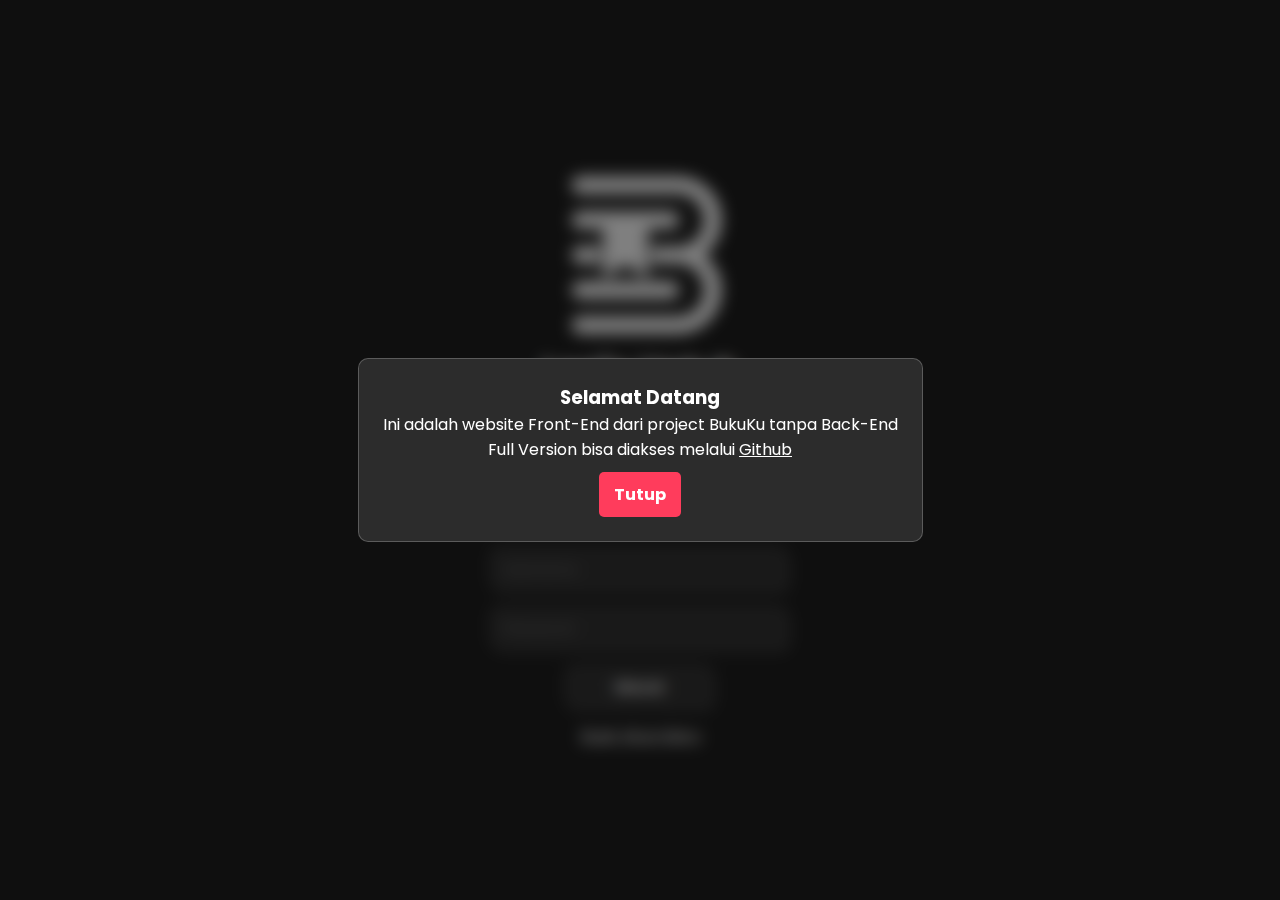
<file: index.html>
<!DOCTYPE html>
<html lang="en">
  <head>
    <meta charset="UTF-8" />
    <meta name="viewport" content="width=device-width, initial-scale=1.0" />
    <title>BukuKu - Login</title>
    <link rel="stylesheet" href="style/main.css" />
    <link rel="stylesheet" href="style/index.css">
  </head>
  <body>
    <div class="index-container">
      <div class="index-tittle-container">
        <div class="bukuku-logo"></div>
        <h1>Login Untuk Lacak Bacaanmu!</h1>
        <p>Temukan kembali buku-buku dan catatan bacaanmu bersama Bukuku.</p>
      </div>
      <form class="login-form" action="home.html" method="get">
        <input type="text" name="username" placeholder="Username" autocomplete="off" >
        <input type="password" name="password" placeholder="Password" >
        <button type="submit">Masuk</button>

        <a href="register.html">Buat Akun Baru</a>
      </form>
    </div>

    <!-- Pop-up -->
    <div class="popup" id="popup">
      <div class="popup-content">
        <h3>Selamat Datang</h3>
        <p>Ini adalah website Front-End dari project BukuKu tanpa Back-End</p>
        <p>Full Version bisa diakses melalui <a href="https://github.com/ElloRabyndra/BukuKu">Github</a></p>
        <button class="close-btn" onclick="closePopup()">Tutup</button>
      </div>
    </div>
    <script src="script/script.js"></script>
  </body>
</html>
</file>
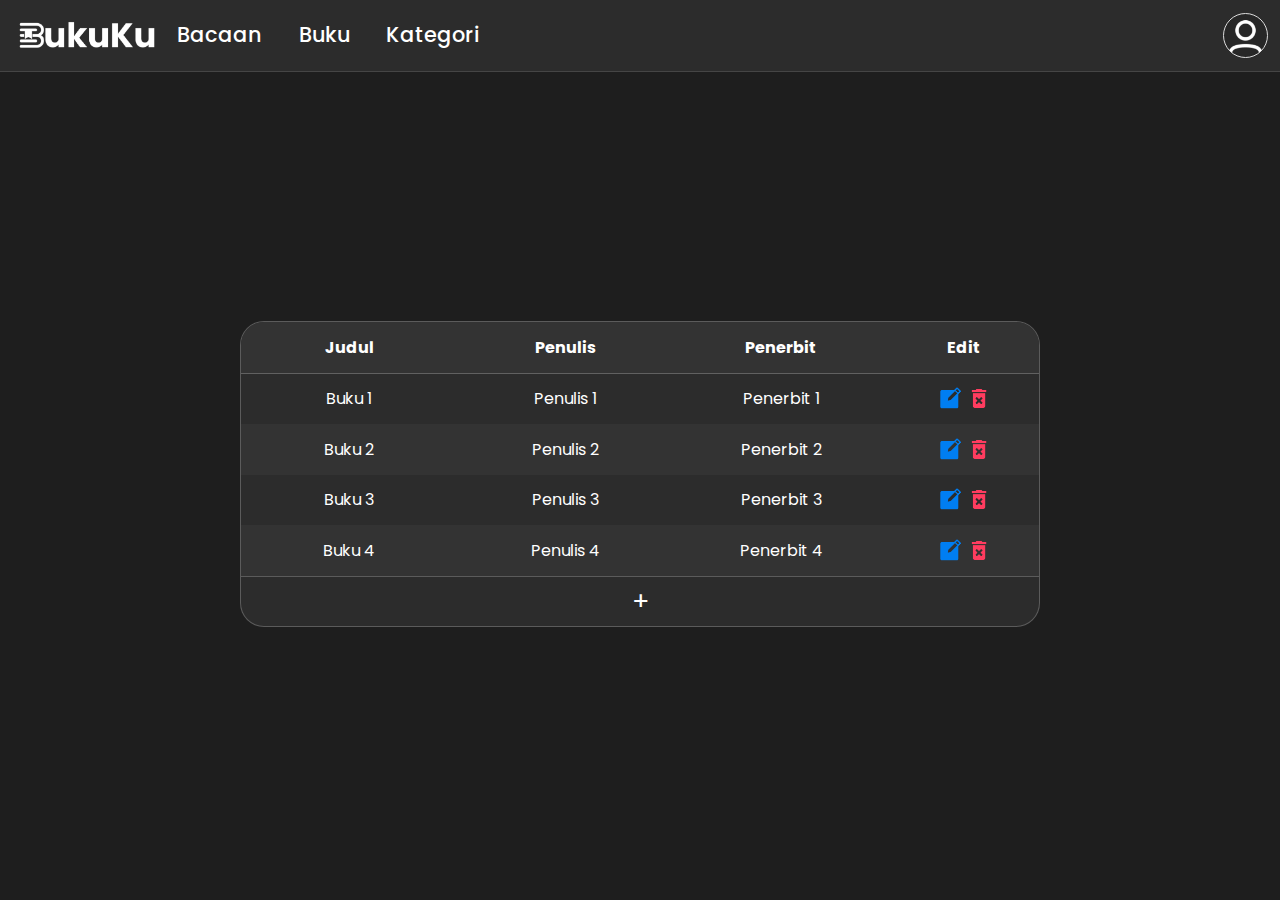
<file: books.html>
<!DOCTYPE html>
<html lang="en">
  <head>
    <meta charset="UTF-8" />
    <meta name="viewport" content="width=device-width, initial-scale=1.0" />
    <title>BukuKu - Buku</title>
    <link rel="stylesheet" href="style/main.css" />
    <link rel="stylesheet" href="style/books.css" />
  </head>
  <body>
    <nav>
      <div class="nav-left">
        <a href="home.html" class="bukuku-font"></a>
        <ul>
          <li><a href="nowReading.html">Bacaan</a></li>
          <li><a href="">Buku</a></li>
          <li><a href="categories.html">Kategori</a></li>
        </ul>
      </div>
      <a class="user-profile-icon desktop" href="profile.html"></a>
      <a class="user-profile-icon mobile" href="navbar.html"></a>
    </nav>
    <div class="buku">
      <div class="table">
        <div class="table-main">
          <div class="table-row">
            <div class="table-column">Judul</div>
            <div class="table-column">Penulis</div>
            <div class="table-column">Penerbit</div>
            <div class="table-column">Edit</div>
          </div>

          <!-- Ada Data -->
          <div class="table-row">
            <div class="table-column">
              <a href="viewBook.html"
                >Buku 1</a
              >
            </div>
            <div class="table-column">Penulis 1</div>
            <div class="table-column">Penerbit 1</div>
            <div class="table-column edit">
              <a
                href="updateBook.html"
                class="update"
              ></a>
              <form>
                <button class="delete" type="submit"></button>
              </form>
            </div>
          </div>
          <div class="table-row">
            <div class="table-column">
              <a href="viewBook.html"
                >Buku 2</a
              >
            </div>
            <div class="table-column">Penulis 2</div>
            <div class="table-column">Penerbit 2</div>
            <div class="table-column edit">
              <a
                href="updateBook.html"
                class="update"
              ></a>
              <form>
                <button class="delete" type="submit"></button>
              </form>
            </div>
          </div>
          <div class="table-row">
            <div class="table-column">
              <a href="viewBook.html"
                >Buku 3</a
              >
            </div>
            <div class="table-column">Penulis 3</div>
            <div class="table-column">Penerbit 3</div>
            <div class="table-column edit">
              <a
                href="updateBook.html"
                class="update"
              ></a>
              <form>
                <button class="delete" type="submit"></button>
              </form>
            </div>
          </div>
          <div class="table-row">
            <div class="table-column">
              <a href="viewBook.html"
                >Buku 4</a
              >
            </div>
            <div class="table-column">Penulis 4</div>
            <div class="table-column">Penerbit 4</div>
            <div class="table-column edit">
              <a
                href="updateBook.html"
                class="update"
              ></a>
              <form>
                <button class="delete" type="submit"></button>
              </form>
            </div>
          </div>
        </div>
        <a href="addBook.html" class="add-button">+</a>
      </div>
    </div>
  </body>
</html>
</file>
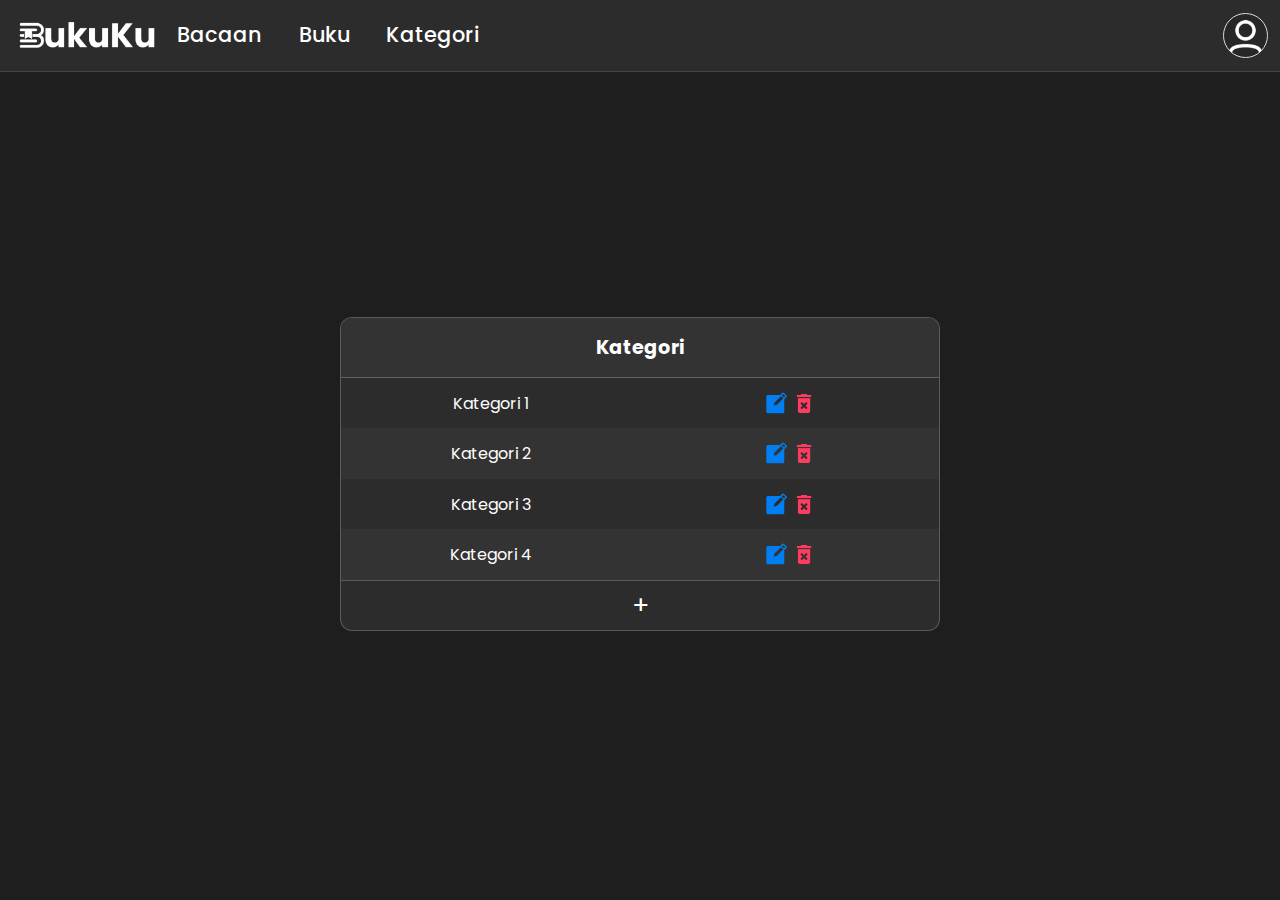
<file: categories.html>
<!DOCTYPE html>
<html lang="en">
  <head>
    <meta charset="UTF-8" />
    <meta name="viewport" content="width=device-width, initial-scale=1.0" />
    <title>BukuKu - Kategori</title>
    <link rel="stylesheet" href="style/main.css" />
    <link rel="stylesheet" href="style/categories.css" />
  </head>
  <body>
    <nav>
      <div class="nav-left">
        <a href="home.html" class="bukuku-font"></a>
        <ul>
          <li><a href="nowReading.html">Bacaan</a></li>
          <li><a href="books.html">Buku</a></li>
          <li><a href="">Kategori</a></li>
        </ul>
      </div>
      <a class="user-profile-icon desktop" href="profile.html"></a>
      <a class="user-profile-icon mobile" href="navbar.html"></a>
    </nav>
    <div class="kategori">
      <div class="kategori-container">
        <div class="table-main">
          <div class="table-row-kategori header">Kategori</div>
          <div class="table-row-kategori">
            <div class="table-column-kategori">Kategori 1</div>
            <div class="table-column-kategori edit">
              <a
                href="updateCategories.html"
                class="update"
              ></a>
              <form>
                <button class="delete" type="submit"></button>
              </form>
            </div>
          </div>
          <div class="table-row-kategori">
            <div class="table-column-kategori">Kategori 2</div>
            <div class="table-column-kategori edit">
              <a
                href="updateCategories.html"
                class="update"
              ></a>
              <form>
                <button class="delete" type="submit"></button>
              </form>
            </div>
          </div>
          <div class="table-row-kategori">
            <div class="table-column-kategori">Kategori 3</div>
            <div class="table-column-kategori edit">
              <a
                href="updateCategories.html"
                class="update"
              ></a>
              <form>
                <button class="delete" type="submit"></button>
              </form>
            </div>
          </div>
          <div class="table-row-kategori">
            <div class="table-column-kategori">Kategori 4</div>
            <div class="table-column-kategori edit">
              <a
                href="updateCategories.html"
                class="update"
              ></a>
              <form>
                <button class="delete" type="submit"></button>
              </form>
            </div>
          </div>
          <a href="addCategories.html" class="add-button">+</a>
        </div>
      </div>
    </div>
  </body>
</html>
</file>
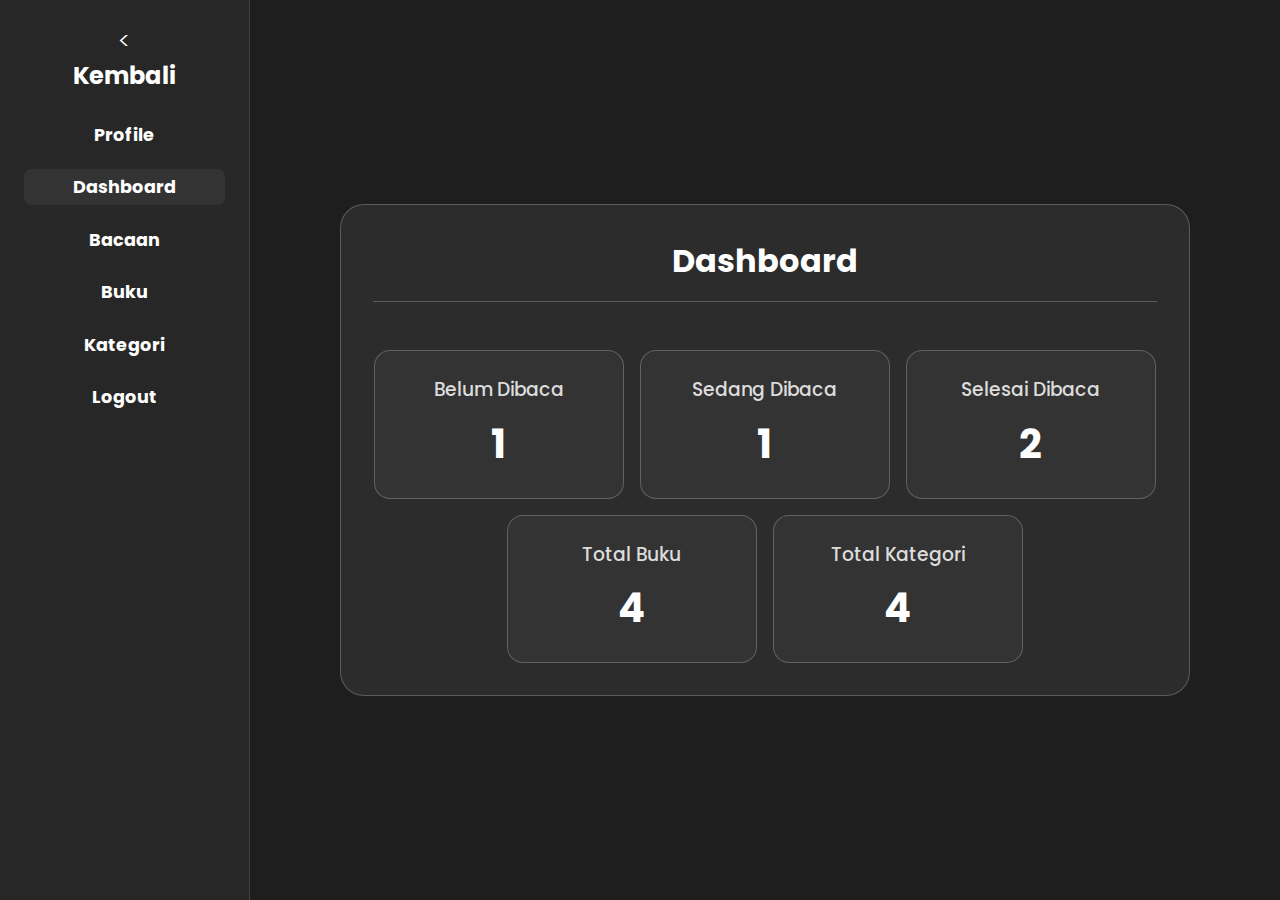
<file: dashboard.html>
<!DOCTYPE html>
<html lang="en">
  <head>
    <meta charset="UTF-8" />
    <meta name="viewport" content="width=device-width, initial-scale=1.0" />
    <title>BukuKu - Dashboard</title>
    <link rel="stylesheet" href="style/main.css" />
    <link rel="stylesheet" href="style/dashboard.css" />
  </head>
  <body>
    <div class="side-bar">
      <a class="back-button" href="home.html"
        ><span>&lt;</span> Kembali</a
      >
      <a class="side-bar-list" href="profile.html">Profile</a>
      <a class="side-bar-list side-bar-selected" href=""
        >Dashboard</a
      >
      <a class="side-bar-list" href="nowReading.html">Bacaan</a>
      <a class="side-bar-list" href="books.html">Buku</a>
      <a class="side-bar-list" href="categories.html">Kategori</a>
      <a class="side-bar-list" href="index.html">Logout</a>
    </div>

    <div class="user-container">
      <div class="dashboard-container">
        <a class="profile-back-button" href="navbar.html">Kembali</a>
        <h1>Dashboard</h1>
        <div class="dashboard-stats">
          <div class="dashboard-card">
            <h3>Belum Dibaca</h3>
            <p class="dashboard-number">1</p>
          </div>
          <div class="dashboard-card">
            <h3>Sedang Dibaca</h3>
            <p class="dashboard-number">1</p>
          </div>
          <div class="dashboard-card">
            <h3>Selesai Dibaca</h3>
            <p class="dashboard-number">2</p>
          </div>
          <div class="dashboard-card">
            <h3>Total Buku</h3>
            <p class="dashboard-number">4</p>
          </div>
          <div class="dashboard-card">
            <h3>Total Kategori</h3>
            <p class="dashboard-number">4</p>
          </div>
        </div>
      </div>
    </div>
  </body>
</html>
</file>
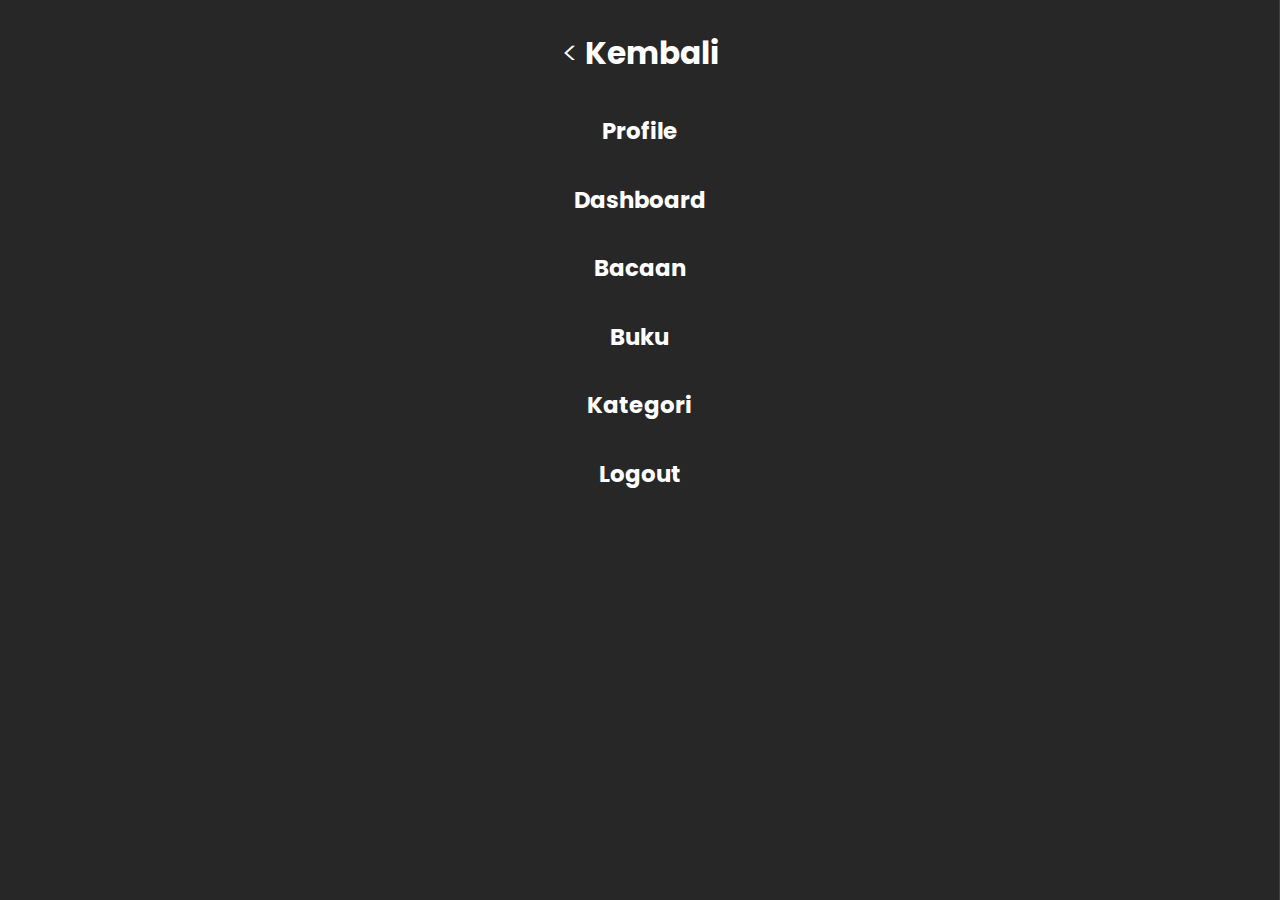
<file: navbar.html>
<!DOCTYPE html>
<html lang="en">
<head>
  <meta charset="UTF-8">
  <meta name="viewport" content="width=device-width, initial-scale=1.0">
  <title>BukuKu</title>
  <link rel="stylesheet" href="style/main.css">
  <link rel="stylesheet" href="style/navbar.css">
</head>
<body>
  <div class="side-bar">
    <a class="back-button" href="home.html"
      ><span>&lt;</span> Kembali</a
    >
    <a
      class="side-bar-list"
      href="profile.html"
      >Profile</a
    >
    <a class="side-bar-list" href="dashboard.html">Dashboard</a>
    <a class="side-bar-list" href="nowReading.html"
      >Bacaan</a
    >
    <a class="side-bar-list" href="books.html">Buku</a>
    <a class="side-bar-list" href="categories.html"
      >Kategori</a
    >
    <a class="side-bar-list" href="index.html">Logout</a>
  </div>
</body>
</html>
</file>
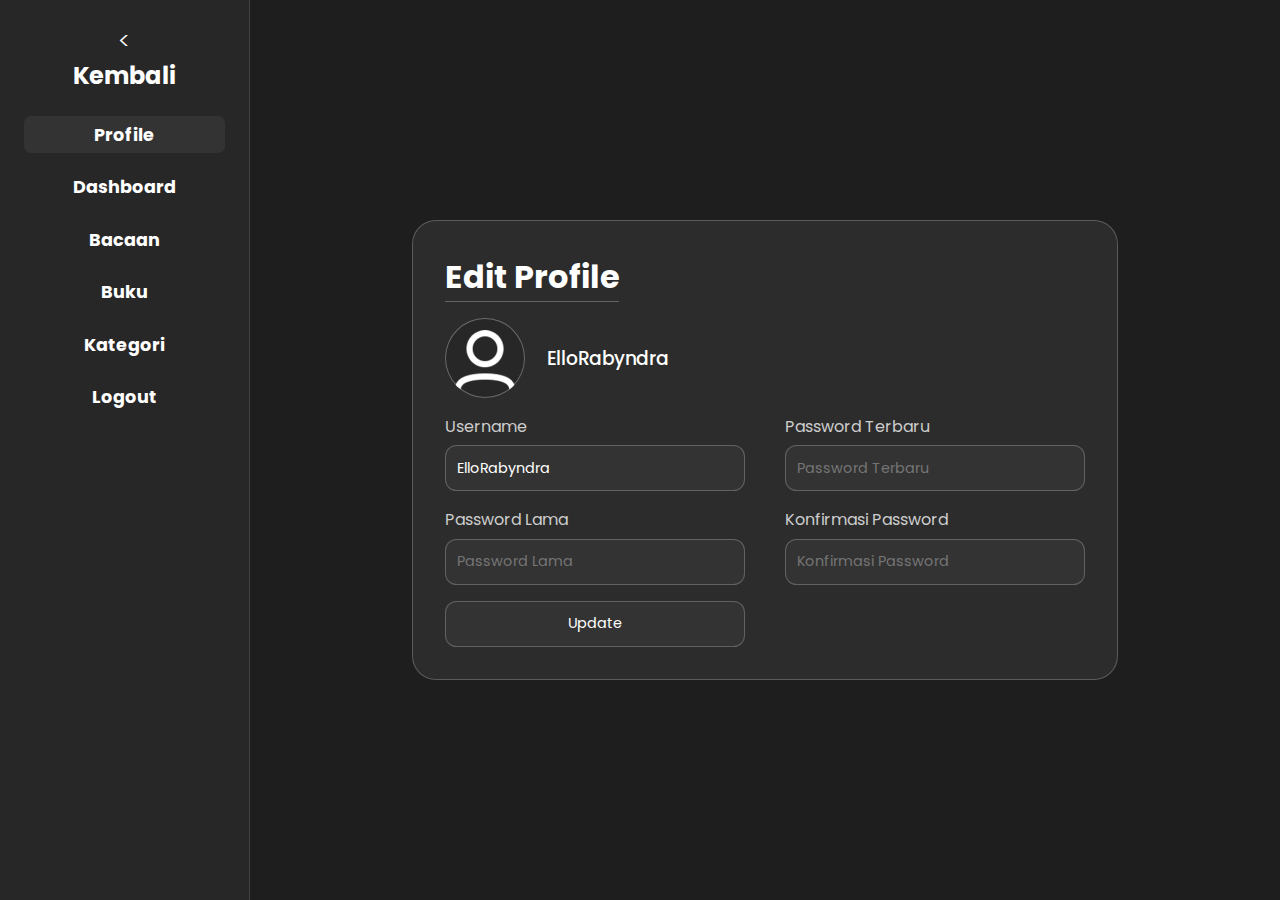
<file: profile.html>
<!DOCTYPE html>
<html lang="en">
  <head>
    <meta charset="UTF-8" />
    <meta name="viewport" content="width=device-width, initial-scale=1.0" />
    <title>BukuKu - Profile</title>
    <link rel="stylesheet" href="style/main.css" />
    <link rel="stylesheet" href="style/profile.css" />
  </head>
  <body>
    <div class="side-bar">
      <a class="back-button" href="home.html"
        ><span>&lt;</span> Kembali</a
      >
      <a
        class="side-bar-list side-bar-selected"
        href=""
        >Profile</a
      >
      <a class="side-bar-list" href="dashboard.html">Dashboard</a>
      <a class="side-bar-list" href="nowReading.html"
        >Bacaan</a
      >
      <a class="side-bar-list" href="books.html">Buku</a>
      <a class="side-bar-list" href="categories.html"
        >Kategori</a
      >
      <a class="side-bar-list" href="index.html">Logout</a>
    </div>

    <div class="user-container">
      <form
        class="edit-profile-container"
        action="profile.html"
        method="get"
      >
        <a class="profile-back-button" href="navbar.html">Kembali</a>
        <h1>Edit Profile</h1>
        <div class="edit-profile-header">
          <div class="user-profile-icon"></div>
          <h3>ElloRabyndra</h3>
        </div>
        <div class="edit-profile-field-container">
          <div class="edit-profile-field-left">
            <div class="edit-profile-field">
              <label for="username">Username</label>
              <input
                id="username"
                name="username"
                type="text"
                placeholder="Username"
                autocomplete="off"
                required
                value="ElloRabyndra"
              />
            </div>
            <div class="edit-profile-field">
              <label for="oldPassword">Password Lama</label>
              <input
                id="oldPassword"
                name="oldPassword"
                type="password"
                placeholder="Password Lama"
                autocomplete="off"
              />
            </div>
          </div>
          <div class="edit-profile-field-right">
            <div class="edit-profile-field">
              <label for="newPassword">Password Terbaru</label>
              <input
                id="newPassword"
                name="newPassword"
                type="password"
                placeholder="Password Terbaru"
                autocomplete="off"
              />
            </div>
            <div class="edit-profile-field">
              <label for="passwordConfirm">Konfirmasi Password</label>
              <input
                id="passwordConfirm"
                name="passwordConfirm"
                type="password"
                placeholder="Konfirmasi Password"
                autocomplete="off"
              />
            </div>
          </div>
        </div>
        <div class="edit-profile-field-container">
          <div class="edit-profile-field-left">
            <button class="edit-profile-submit" type="submit">Update</button>
          </div>
          <div class="edit-profile-field-right"></div>
        </div>
      </form>
    </div>
  </body>
</html>
</file>
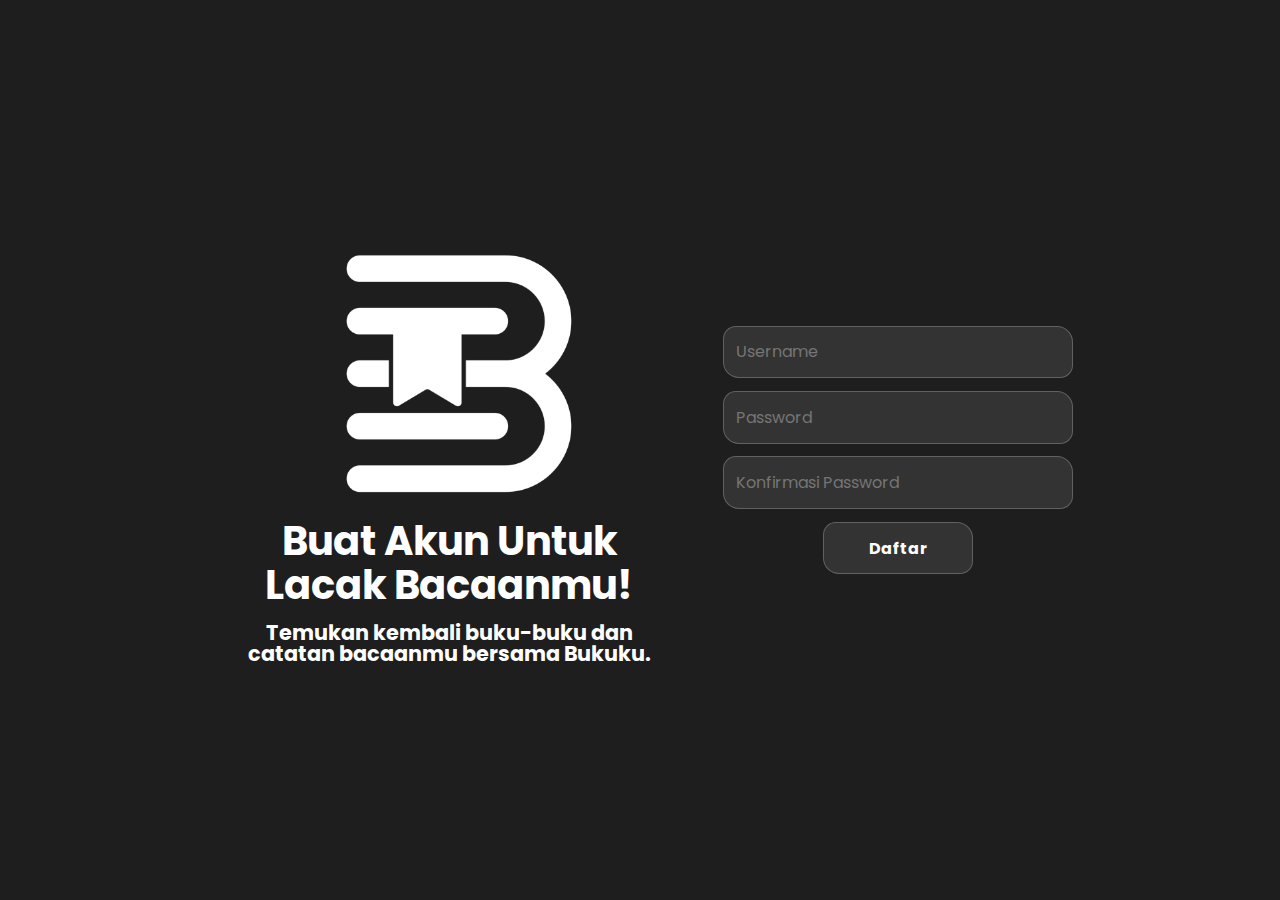
<file: register.html>
<!DOCTYPE html>
<html lang="en">
<head>
  <meta charset="UTF-8">
  <meta name="viewport" content="width=device-width, initial-scale=1.0">
  <title>BukuKu - Register</title>
  <link rel="stylesheet" href="style/main.css">
  <link rel="stylesheet" href="style/register.css">
</head>
<body>
  <div class="register-container">
    <div class="register-tittle-container">
      <div class="bukuku-logo"></div>
      <h1>Buat Akun Untuk Lacak Bacaanmu!</h1>
      <p>Temukan kembali buku-buku dan catatan bacaanmu bersama Bukuku.</p>
    </div>
    <form class="register-form" action="index.html" method="get">
      <input type="text" name="username" placeholder="Username" autocomplete="off">
      <input type="password" name="password" placeholder="Password">
      <input pattern="^[a-zA-Z0-9]+$" type="password" name="passwordConfirm" placeholder="Konfirmasi Password">
      <button type="submit">Daftar</button>
    </form>
  </div>
</body>
</html>
</file>
<file: style/main.css>
/* Font */
@import url("https://fonts.googleapis.com/css2?family=Poppins:ital,wght@0,100;0,200;0,300;0,400;0,500;0,600;0,700;0,800;0,900;1,100;1,200;1,300;1,400;1,500;1,600;1,700;1,800;1,900&display=swap");

/* CSS Style */
* {
  margin: 0;
  padding: 0;
  box-sizing: border-box;
  font-family: "Poppins", sans-serif;
  -webkit-tap-highlight-color: rgba(255, 255, 255, 0);
  -webkit-tap-highlight-color: transparent;
  scroll-behavior: smooth;
}

body {
  background-color: #3b3b3b;
  background-color: #2e2e2e;
  background-color: #1e1e1e;
  /* background: linear-gradient(to right, #434343 0%, black 95%);  */
  height: 100vh;
}

/* ---------------------------------------------------------------------------------------------------------- */
/* Navbar */
nav {
  padding: 0.4em;
  background-color: #e9e9e9;
  background-color: #2c2c2c;
  display: flex;
  gap: 0.3em;
  justify-content: space-between;
  align-items: center;
  position: fixed;
  z-index: 1000;
  top: 0;
  left: 0;
  right: 0;
  color: white;
  border-bottom: 1px solid #dcdcdc25;
}

nav .nav-left {
  display: flex;
  align-items: center;
}

nav .bukuku-font {
  display: block;
  width: 160px;
  height: 50px;
  background-image: url(../asset/BukuKu_Font_White.png);
  background-size: cover;
  color: #3a3b3d;
}

nav ul {
  list-style: none;
  display: flex;
  gap: 1em;
}

nav ul a {
  text-decoration: none;
  color: inherit;
  display: block;
  padding: 0.6em 0.5em;
  font-size: 1.3em;
  font-weight: 500;
}

nav li a::after {
  content: "";
  display: block;
  padding-bottom: 1px;
  border-bottom: 1px solid #3a3b3d;
  border-bottom: 1px solid #dcdcdc;
  transform: scalex(0);
  transition: 0.2s linear;
}

nav li a:hover::after {
  transform: scalex(1);
}

.user-profile-icon {
  overflow: hidden;
  display: flex;
  justify-content: center;
  align-items: center;
  color: white;
  text-decoration: none;
  font-size: 1.2em;
  font-weight: bold;
  margin-right: 0.3em;
  width: 45px;
  height: 45px;
  background-color: rgb(148, 148, 148);
  background-color: #272727;
  background-image: url(../asset/user-icon-white.png);
  background-size: 95%;
  background-position: center;
  border-radius: 50%;
  border: 1px solid #dcdcdc;
}

/* ---------------------------------------------------------------------------------------------------------- */
/* Tabel */
.table {
  overflow: hidden;
  display: flex;
  flex-direction: column;
  width: 800px;
  background-color: rgb(241, 241, 241);
  background-color: white;
  background-color: #2c2c2c;
  color: white;
  border-radius: 1.5em;
  border: 1px solid #dcdcdc46;
}

.table-main {
  display: flex;
  flex-direction: column;
}

.table-main .table-row {
  width: 100%;
  display: grid;
  grid-template-columns: repeat(3, 1fr);
  cursor: pointer;
  transition: 0.3s;
  color: inherit;
  text-decoration: none;
}

.table-main .table-row:nth-child(1) {
  font-weight: bold;
  border-bottom: 1px solid #dcdcdc46;
}

.table-main .table-row:nth-child(odd) {
  background-color: rgb(223, 223, 223);
  background-color: #333333;
}

.table-main .table-row:not(:nth-child(1)):hover {
  background-color: rgb(205, 205, 205);
  background-color: #272727;
}

.table-main .table-column {
  text-align: center;
  padding: 0.8em 0.5em;
}

.table-main .table-column a {
  color: inherit;
  text-decoration: none;
  display: block;
}

.add-button {
  color: inherit;
  text-decoration: none;
  text-align: center;
  display: block;
  width: 100%;
  padding: 0.2em;
  font-size: 1.6em;
  cursor: pointer;
  border-top: 1px solid #dcdcdc46;
  transition: 0.3s;
}

.add-button:active {
  background-color: rgb(228, 228, 228);
  background-color: #1e1e1e;
}

/* ---------------------------------------------------------------------------------------------------------- */
/* Empty  Data*/
.empty-data {
  display: flex;
  justify-content: center;
  align-items: center;
  padding: 6em;
  margin: auto;
  gap: 2.5em;
  color: rgb(185, 185, 185);
  height: 300px;
  cursor: pointer;
}

.empty-data p {
  font-size: 1.2em;
}

/* ---------------------------------------------------------------------------------------------------------- */
/* Cover Buku */
.book-cover {
  display: flex;
  justify-content: center;
  align-items: center;
  width: 240px;
  height: 350px;
  border-radius: 1.2em;
  background-color: rgb(227, 227, 227);
  background-color: #333333;
  cursor: pointer;
  transition: 0.3s;
  border: 3px solid #ffffff50;
}

.book-cover:hover {
  transform: translateY(-8px);
}

.book-cover .bukuku-logo {
  width: 120px;
  height: 120px;
  background-image: url(../asset/BukuKu-02.png);
  background-size: cover;
}

.withCover {
  background-size: cover;
}

/* Alert Login & Register */
.auth-alert {
  text-align: center;
  padding: 0.5em 0.8em;
  border-radius: 0.8em;
  font-size: 1em;
  color: white;
  background-color: rgba(255, 79, 79, 0.5);
  border: 1px solid #dcdcdc46;
}

/* Profile */

.side-bar {
  padding: 1em 1.5em;
  background-color: #272727;
  display: flex;
  flex-direction: column;
  gap: 1em;
  justify-content: start;
  align-items: center;
  width: 300px;
  height: 100%;
  top: 0;
  bottom: 0;
  left: 0;
  color: white;
  border-right: 1px solid #dcdcdc25;
  text-align: center;
}

.back-button,
.side-bar-list {
  width: 100%;
  display: block;
  font-size: 1.5em;
  color: inherit;
  text-decoration: none;
  padding: 0.3em 1.8em;
  border-radius: 0.4em;
  font-weight: bold;
  transition: 0.3s;
}

.back-button:hover,
.side-bar-list:hover {
  background-color: #333333;
}

.back-button span {
  font-weight: 300;
}

.side-bar-list {
  font-size: 1.1em;
}

.side-bar-selected {
  background-color: #333333;
}

.mobile {
  display: none;
}

@media only screen and (max-width: 600px) {
  nav ul {
    display: none;
  }

  .desktop {
    display: none;
  }

  .mobile {
    display: flex;
  }
}
</file>
<file: style/index.css>
/* ---------------------------------------------------------------------------------------------------------- */
/* Index */

.index-container {
  height: 100vh;
  display: flex;
  flex-direction: column;
  align-items: center;
  justify-content: center;
  gap: 2em;
}

.index-tittle-container {
  color: #ffffff;
  display: flex;
  flex-direction: column;
  align-items: center;
  justify-content: center;
  font-weight: bold;
}

.index-tittle-container .bukuku-logo {
  width: 200px;
  height: 200px;
  background-image: url(../asset/BukuKu-02.png);
  background-size: cover;
}

.index-tittle-container h1 {
  text-align: center;
  width: 300px;
  line-height: 1.1em;
}

.index-tittle-container p {
  width: 350px;
  text-align: center;
  margin: 0.8em;
  line-height: 1em;
}

.login-form {
  display: flex;
  flex-direction: column;
  align-items: center;
  gap: 0.8em;
}

.login-form input,
.login-form button {
  width: 300px;
  border: none;
  outline: none;
  padding: 0.8em;
  border-radius: 0.8em 1em;
  font-size: 0.9em;
  background-color: #333333;
  color: white;
  border: 1px solid #dcdcdc46;
  transition: 0.3s; 
}

.login-form button {
  width: 150px;
  font-weight: bold;
  color: white;
  transition: 0.3s;
  cursor: pointer;
}

.login-form input:focus-within,
.login-form button:focus-within,
.login-form button:active {
  background-color: #272727;

}

.login-form a {
  color: white;
}

.auth-alert {
  width: 300px;
}


 /* Pop-up */
 .popup {
  display: none; 
  position: fixed;
  left: 0;
  top: 0;
  width: 100%;
  height: 100%;
  background-color: rgba(0, 0, 0, 0.5); 
  backdrop-filter: blur(8px);
  justify-content: center;
  align-items: center;
  padding: 1.5em;
  z-index: 1000; 
}

.popup-content {
  background-color: #2c2c2c; 
  color: white; 
  padding: 1.5em;
  border-radius: 10px;
  text-align: center;
  border: 1px solid #dcdcdc46;
}

.popup-content a {
  color: white;
}

.close-btn {
  background-color: #ff3c5c; 
  color: white;
  border: none;
  font-size: 1em;
  font-weight: bold;
  padding: 10px 15px;
  border-radius: 5px;
  cursor: pointer;
  margin-top: 10px;
}
</file>
<file: style/books.css>
/* ---------------------------------------------------------------------------------------------------------- */
/* Buku */
.buku,
.add-book {
  padding: 4em;
  padding-top: 7em;
  min-height: 100vh;
  display: flex;
  flex-direction: column;
  justify-content: center;
  align-items: center;
  color: #3a3b3d;
}

.buku .table-main .table-row {
  grid-template-columns: repeat(3, 1fr) 150px;
}

/* List Buku */
.table-main .table-column.edit {
  display: flex;
  justify-content: center;
  gap: 0.2em;
}

.table-main .table-column.edit .update {
  background-image: url(../asset/update.png);
}

.table-main .table-column.edit .delete {
  background-image: url(../asset/delete.png);
  border: none;
  outline: none;
  background-color: transparent;
  cursor: pointer;
}

.update,
.delete {
  width: 25px;
  height: 25px;
  background-size: cover;
  display: block;
}

/* View Buku */
.view-book {
  padding: 4em;
  padding-top: 7em;
  min-height: 100vh;
  display: flex;
  flex-direction: column;
  justify-content: center;
  align-items: center;
  color: #3a3b3d;
}

.view-book-container {
  overflow: hidden;
  display: flex;
  flex-direction: column;
  width: 800px;
  background-color: rgb(241, 241, 241);
  background-color: #2c2c2c;
  color: white;
  border-radius: 1.5em;
  border: 1px solid #dcdcdc46;
}

.view-book-container .view-book-header {
  background-color: rgb(223, 223, 223);
  background-color: #333333;
  padding: 1em;
  text-align: center;
  font-size: 1.1em;
  font-weight: bold;
  border-bottom: 1px solid #dcdcdc46;
}

.view-book-main {
  display: flex;
  justify-content: space-between;
  min-height: 450px;
}

.view-cover-container {
  padding: 2em 0;
}

.view-cover-container .book-content {
  display: flex;
  flex-direction: column;
  justify-content: center;
  align-items: center;
  gap: 1em;
  padding: 0 4em;
}

.view-cover-container .book-content .book-tittle {
  font-size: 1.2em;
  font-weight: bold;
}

.view-book-main .view-book-data {
  width: 60%;
  display: flex;
  flex-direction: column;
  justify-content: center;
}

.view-book-data-tittle {
  font-weight: 600;
  padding: 0em 0.5em;
  font-size: 1.3em;
}

.view-book-main .view-book-data .view-book-data-field {
  width: 80%;
  margin: 0.3em;
  padding: 0.2em 0.2em;
  border-bottom: 1px solid #eeeeee;
  font-size: 1.3em;
  margin-top: -0.3em;
}

.view-book-main .view-book-data .view-book-data-field {
  cursor: pointer;
}

/* Add Buku */
.add-book {
  padding-top: 7em;
}

.add-book-container {
  overflow: hidden;
  display: flex;
  flex-direction: column;
  width: 800px;
  background-color: rgb(241, 241, 241);
  background-color: #2c2c2c;
  color: white;
  border: 1px solid #dcdcdc46;
  border-radius: 1.5em;
}

.add-book-container .add-book-header {
  background-color: rgb(223, 223, 223);
  background-color: #333333;
  border-bottom: 1px solid #dcdcdc46;
  color: inherit;
  padding: 1em;
  text-align: center;
  font-size: 1.1em;
  font-weight: bold;
}

.add-book-main {
  display: flex;
  justify-content: space-between;
  min-height: 450px;
}

.add-cover-container {
  padding: 2em 0;
}

.add-cover-container .book-content {
  display: flex;
  flex-direction: column;
  justify-content: center;
  align-items: center;
  gap: 1em;
  padding: 0 4em;
}

#input-cover {
  display: none;
}

#input-cover::file-selector-button {
  display: none;
}

.add-cover-container .book-content .book-tittle {
  font-size: 1.2em;
  font-weight: bold;
}

.add-book-main .add-book-data {
  padding: 3em;
  width: 450px;
  display: flex;
  flex-direction: column;
  justify-content: center;
  gap: 0.8em;
}

.add-cover-container .add-book-data label {
  padding-left: 0.2em;
  font-weight: 500;
}

.add-book-data-container {
  display: flex;
  flex-direction: column;
}

.add-book-data-container label {
  font-weight: 500;
}

.add-book-data-container input,
.add-book-data-container select,
.add-book-data button {
  border: none;
  outline: none;
  padding: 0.3em 0.5em;
  border-radius: 0.8em;
  font-size: 1em;
  background-color: #333333;
  color: inherit;
  box-shadow: 0px 1px 1px rgba(0, 0, 0, 0.438);
}

.add-book-data button {
  background-color: rgb(235, 235, 235);
  background-color: #333333;
  color: inherit;
  cursor: pointer;
  transition: 0.3s;
  margin: 1em 0;
}

.add-book-data button:active {
  background-color: rgb(206, 206, 206);
}

@media only screen and (max-width: 992px) {
  .table-row .table-column:nth-child(2),
  .table-row .table-column:nth-child(3) {
    display: none;
  }

  .table {
    width: 350px;
  }

  .buku .table-main .table-row {
    grid-template-columns: repeat(2, 1fr);
  }

  .add-book, .view-book {
    padding: 4em 0 0;
  }

  .add-book-container, .view-book-container {
    border-radius: 0;
    width: 100%;
  }

  .add-book-main .add-book-data {
    width: 350px;
    font-size: 1em;
  }

  .add-book-main, .view-book-main {
    flex-direction: column;
    justify-content: center;
    align-items: center;
  }

  .view-book-main .view-book-data {
    padding-bottom: 1.5em;
  }
}
</file>
<file: style/categories.css>
/* ---------------------------------------------------------------------------------------------------------- */
/* Kategori */

.kategori {
  padding: 4em;
  padding-top: 7em;
  min-height: 100vh;
  display: flex;
  flex-direction: column;
  justify-content: center;
  align-items: center;
  color: #3a3b3d;
  color: white;
}

.kategori-container {
  width: 600px;
  margin: 50px auto;
  border-radius: 12px;
  background-color: #ffffff;
  background-color: #2c2c2c;
  overflow: hidden;
  border: 1px solid #dcdcdc46;
}

.kategori-container .table-row-kategori.header {
  display: block;
  padding: 15px;
  text-align: center;
  font-weight: bold;
  font-size: 1.2rem;
  border-bottom: 1px solid #dcdcdc46;
}

.table {
  overflow: hidden;
  display: flex;
  flex-direction: column;
  width: 800px;
  background-color: rgb(241, 241, 241);
  border-radius: 1.5em;
}

.table-main {
  display: flex;
  flex-direction: column;
}

.table-main .table-row-kategori {
  width: 100%;
  display: grid;
  grid-template-columns: repeat(2, 1fr);
  cursor: pointer;
  transition: 0.3s;
  color: inherit;
  text-decoration: none;
}

.table-main .table-row-kategori:nth-child() {
  font-weight: bold;
}

.table-main .table-row-kategori:nth-child(odd) {
  background-color: rgb(223, 223, 223);
  background-color: #333333;
}

.table-main .table-row-kategori:not(:nth-child(1)):hover {
  background-color: rgb(205, 205, 205);
  background-color: #272727;
}

.table-main .table-column-kategori {
  text-align: center;
  padding: 0.8em 0.5em;
  gap: 0.5rem;
}

.table-main .table-column-kategori a {
  color: inherit;
  text-decoration: none;
  display: block;
}

.table-main .table-column-kategori.edit {
  display: flex;
  justify-content: center;
  gap: 0.2em;
}

.table-main .table-column-kategori.edit .update,
.table-main .table-column-kategori.edit .delete {
  width: 25px;
  height: 25px;
  background-size: cover;
  display: block;
}

.table-main .table-column-kategori.edit .update {
  background-image: url(../asset/update.png);
}

.table-main .table-column-kategori.edit .delete {
  background-image: url(../asset/delete.png);
  border: none;
  outline: none;
  background-color: transparent;
  cursor: pointer;
}

.add-category-container {
  display: flex;
  flex-direction: column;
}

input.table-row-add-kategori {
  text-align: center;
  padding: 0.8em 0.5em;
  border: none;
  outline: none;
  font-size: 1.1em;
  background-color: #2c2c2c;
  color: inherit;
}

.table-row-submit-kategori {
  padding: 0.6em 0.5em;
  font-size: 1.1em;
  background-color: #2c2c2c;
  background-color: #333333;
  border: none;
  color: inherit;
  cursor: pointer;
  transition: 0.3s;
  border-top: 1px solid #dcdcdc46;
}

.table-row-submit-kategori:active {
  background-color: #1e1e1e;
}

@media only screen and (max-width: 992px) {
  .kategori-container {
    width: 280px;
  }
}
</file>
<file: style/dashboard.css>
body {
  display: flex;
}
.profile-back-button {
  display: none;
  color: inherit;
  text-align: center;
  font-weight: bold;
}

.user-container {
  width: 100%;
  display: flex;
  justify-content: center;
  align-items: center;
  padding: 1em;
}

.dashboard-container {
  width: 850px;
  background-color: #2c2c2c;
  border-radius: 1.5em;
  padding: 2em;
  border: 1px solid #dcdcdc46;
  color: white;
}

.dashboard-container h1 {
  text-align: center;
  margin-bottom: 1.5em;
  border-bottom: 1px solid #dcdcdc46;
  padding-bottom: 0.5em;
}

.dashboard-stats {
  display: flex;
  flex-wrap: wrap;
  justify-content: center;
  gap: 1em;
}

.dashboard-card {
  width: 250px;
  background-color: #333333;
  border-radius: 1em;
  padding: 1.5em;
  text-align: center;
  transition: 0.3s;
  cursor: pointer;
}

.dashboard-card:hover {
  transform: translateY(-5px);
}

.dashboard-card h3 {
  margin-bottom: 0.5em;
  color: #dcdcdc;
  font-weight: 500;
}

.dashboard-number {
  font-size: 2.5em;
  font-weight: bold;
  color: white;
}

.dashboard-card {
  border: 1px solid #dcdcdc46;
}

@media only screen and (max-width: 992px) {
  body {
    display: block;
  }

  .user-container {
    padding: 2.5em;
  }
  .profile-back-button {
    display: inherit;
  }

  .side-bar {
    display: none;
  }
}
</file>
<file: style/navbar.css>
.side-bar {
  width: 100%;
  height: 100vh;
  font-size: 1.3em;
}
</file>
<file: style/profile.css>
body {
  display: flex;
}
.user-container {
  width: 100%;
  display: flex;
  justify-content: center;
  align-items: center;
  padding: 1em;
}

.edit-profile-container {
  display: flex;
  flex-direction: column;
  padding: 2em;
  background-color: #2c2c2c;
  border-radius: 1.5em;
  border: 1px solid #dcdcdc46;
  color: white;
}

.profile-back-button {
  display: none;
  color: inherit;
  font-weight: bold;
}

h1 {
  margin-bottom: 0.5em;
  width: max-content;
  border-bottom: 1px solid #dcdcdc50;
}

h3 {
  color: inherit;
  font-weight: 500;
}

.edit-profile-header {
  display: flex;
  align-items: center;
}

.user-profile-icon {
  width: 80px;
  height: 80px;
  background-color: #272727;
  border: 1px solid #dcdcdc5f;
}

.edit-profile-header {
  display: flex;
  align-items: center;
  gap: 1em;
}

.edit-profile-field-container {
  display: flex;
  align-items: center;
  gap: 2.5em;
}

.edit-profile-field {
  display: flex;
  flex-direction: column;
  align-items: start;
  gap: 0.4em;
  margin: 1em auto;
  color: white;
}

.edit-profile-field label {
  color: rgb(205, 205, 205);
}

.edit-profile-field input {
  width: 300px;
  border: none;
  outline: none;
  padding: 0.8em;
  border-radius: 0.8em;
  font-size: 0.9em;
  background-color: #333333;
  color: inherit;
  border: 1px solid #dcdcdc46;
}

.edit-profile-submit {
  width: 300px;
  padding: 0.8em;
  border-radius: 0.8em;
  font-size: 0.9em;
  background-color: #333333;
  color: inherit;
  border: 1px solid #dcdcdc46;
  cursor: pointer;
  transition: 0.3s;
}

.edit-profile-submit:active {
  background-color: #1e1e1e;
}

.alert-profile {
  width: max-content;
  width: 300px;
  text-align: center;
  padding: 0.2em 0.8em;
  border-radius: 0.8em;
  background-color: rgba(255, 79, 79, 0.5);
  border: 1px solid #dcdcdc46;
  padding: 0.5em;
}

.alert-profile.succes {
  background-color: rgb(0, 171, 114, 0.5);
  border: 1px solid #dcdcdc46;
}

@media only screen and (max-width: 992px) {
  .profile-back-button {
    display: inherit;
  }

  .side-bar {
    display: none;
  }

  .edit-profile-field-container {
    flex-direction: column;
    gap: 0;
  }

  .edit-profile-field input {
    width: 250px;
  }

  .edit-profile-submit {
    width: 250px;
  }

  .alert-profile {
    width: 250px;
    margin: 1em;
  }
}
</file>
<file: style/register.css>
/* ---------------------------------------------------------------------------------------------------------- */
/* Register */

.register-container {
  height: 100vh;
  display: flex;
  align-items: center;
  justify-content: center;
  gap: 2em;
}

.register-tittle-container {
  color: #ffffff;
  display: flex;
  flex-direction: column;
  align-items: center;
  justify-content: center;
  font-weight: bold;
}

.register-tittle-container .bukuku-logo {
  width: 300px;
  height: 300px;
  background-image: url(../asset/BukuKu-02.png);
  background-size: cover;
}

.register-tittle-container h1 {
  text-align: center;
  width: 380px;
  font-size: 2.5em;
  line-height: 1.1em;
}

.register-tittle-container p {
  width: 450px;
  text-align: center;
  margin: 0.8em;
  font-size: 1.3em;
  line-height: 1em;
}

.register-form {
  display: flex;
  flex-direction: column;
  align-items: center;
  gap: 0.8em;
}

.register-form input,
.register-form button {
  width: 350px;
  border: none;
  outline: none;
  padding: 0.8em;
  border-radius: 0.8em 1em;
  font-size: 1em;
  background-color: #333333;
  color: white;
  border: 1px solid #dcdcdc46;
  transition: 0.3s;
}

.register-form button {
  width: 150px;
  font-weight: bold;
  color: white;
  transition: 0.3s;
  cursor: pointer;
}

.register-form input:focus-within,
.register-form button:focus-within,
.register-form button:active {
  background-color: #272727;
}

.auth-alert {
  width: 350px;
}

@media only screen and (max-width: 992px) {
  .register-container {
    flex-direction: column;
  }
}
</file>
